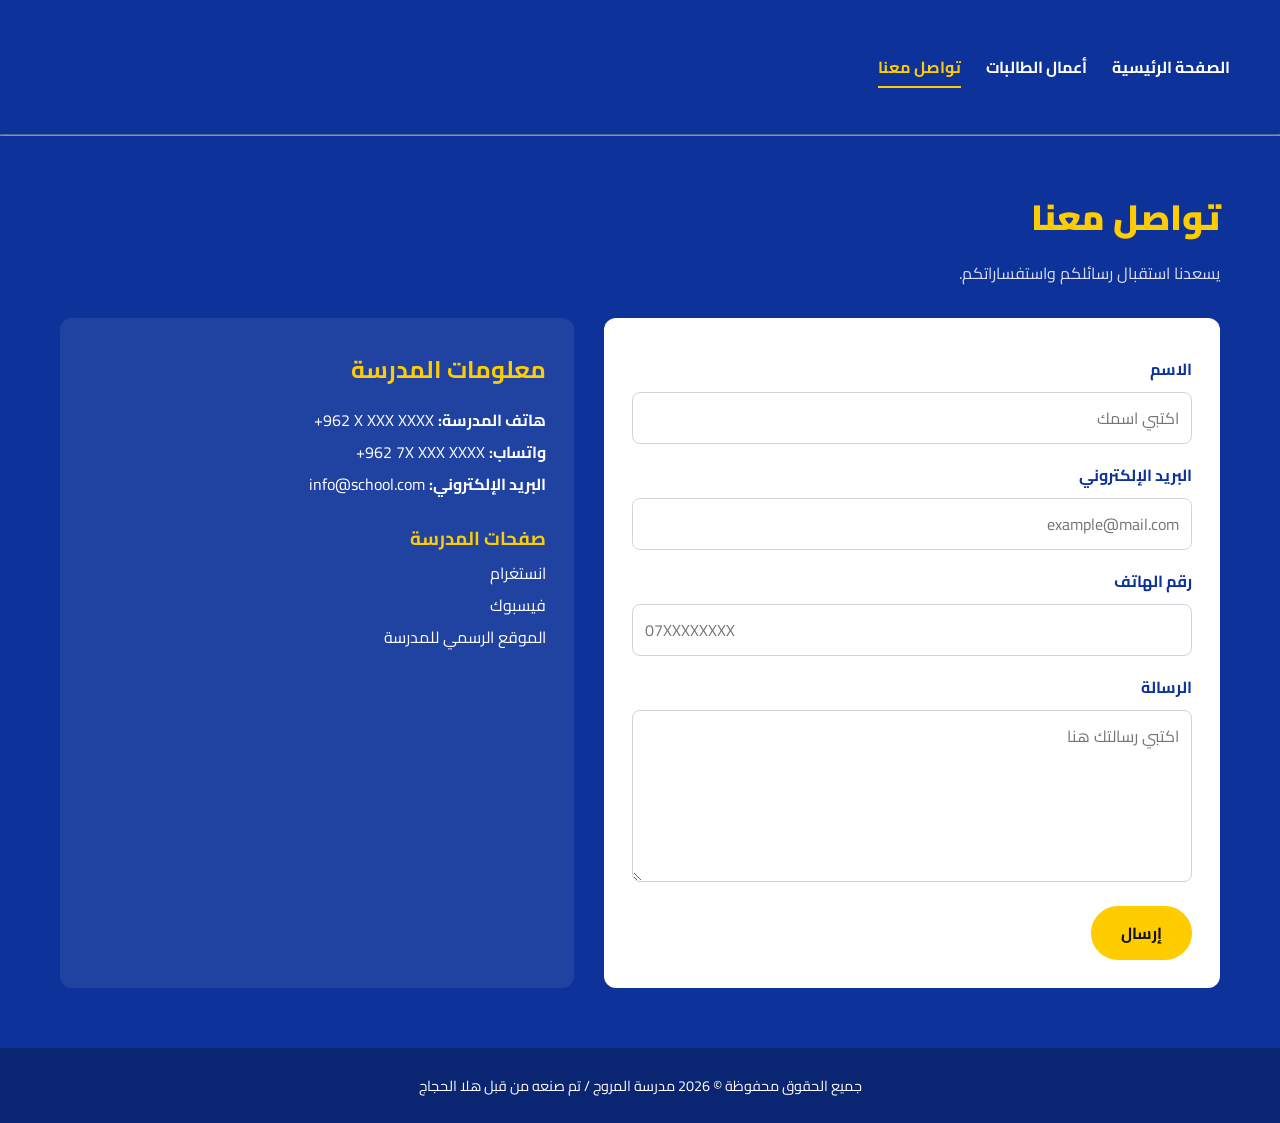
<file: contact.html>
<!DOCTYPE html>
<html lang="ar" dir="rtl">
<head>
    <meta charset="UTF-8">
    <meta name="viewport" content="width=device-width, initial-scale=1.0">
    <link rel="stylesheet" href="styles.css">
    <title>تواصل معنا</title>
</head>

<body>

<header>
    <nav class="stylebar">
        <ul>
            <li><a href="index.html">الصفحة الرئيسية</a></li>
            <li><a href="works.html">أعمال الطالبات</a></li>
            <li><a href="contact.html" class="active">تواصل معنا</a></li>
        </ul>
    </nav>
</header>
<hr>

<main class="page">

    <h1>تواصل معنا</h1>
    <p class="section-intro">يسعدنا استقبال رسائلكم واستفساراتكم.</p>

    <div class="contact-layout">

        <!-- ===== نموذج التواصل ===== -->
        <!--
            action: هنا يوضع لاحقاً رابط خدمة إرسال الإيميل أو الإيميل نفسه.
            method="POST": طريقة إرسال البيانات.
        -->
        <form class="contact-form" action="ضعي-رابط-الإرسال-هنا" method="POST">

            <label for="name">الاسم</label>
            <input type="text" id="name" name="name" placeholder="اكتبي اسمك" required>

            <label for="email">البريد الإلكتروني</label>
            <input type="email" id="email" name="email" placeholder="example@mail.com" required>

            <label for="phone">رقم الهاتف</label>
            <input type="tel" id="phone" name="phone" placeholder="07XXXXXXXX">

            <label for="message">الرسالة</label>
            <textarea id="message" name="message" rows="5" placeholder="اكتبي رسالتك هنا" required></textarea>

            <button type="submit" class="btn">إرسال</button>
        </form>

        <!-- ===== معلومات المدرسة ===== -->
        <aside class="contact-info">
            <h2>معلومات المدرسة</h2>

            <!-- غيّري الأرقام والروابط بالمعلومات الحقيقية -->
            <p><strong>هاتف المدرسة:</strong> <span dir="ltr">+962 X XXX XXXX</span></p>
            <p><strong>واتساب:</strong> <span dir="ltr">+962 7X XXX XXXX</span></p>
            <p><strong>البريد الإلكتروني:</strong> <span dir="ltr">info@school.com</span></p>

            <h3>صفحات المدرسة</h3>
            <ul class="social-links">
                <li><a href="#" target="_blank">انستغرام</a></li>
                <li><a href="#" target="_blank">فيسبوك</a></li>
                <li><a href="#" target="_blank">الموقع الرسمي للمدرسة</a></li>
            </ul>
        </aside>

    </div>
</main>

<footer class="site-footer">
    <p>جميع الحقوق محفوظة © 2026 مدرسة المروج / تم صنعه من قبل هلا الحجاج</p>
</footer>

</body>
</html>
</file>
<file: styles.css>
@import url('https://fonts.googleapis.com/css2?family=Cairo:wght@400;700;900&display=swap');

/* =====================================================
   1) الخط: خط Cairo من Google Fonts يدعم العربية.
      لتغيير الخط: بدّلي كلمة Cairo (هنا وفي السطر
      font-family بالأسفل) باسم خط آخر مثل Tajawal.
   ===================================================== */
@import url('https://fonts.googleapis.com/css2?family=Cairo:wght@400;700;900&display=swap');


/* =====================================================
   2) إعدادات عامة تنطبق على كل عناصر الصفحة
   ===================================================== */
* {
    margin: 0;                  /* إلغاء المسافات الافتراضية للمتصفح */
    padding: 0;
    box-sizing: border-box;     /* يجعل حساب العرض والحشو أسهل */
    scroll-behavior: smooth;    /* تمرير ناعم عند الضغط على الروابط */
    font-family: 'Cairo', sans-serif;
}

body {
    background-color: #0d3299;  /* لون خلفية الموقع (الأزرق): غيّريه من هنا */
    color: #ffffff;             /* لون النص الافتراضي (أبيض) */
    direction: rtl;             /* الاتجاه من اليمين لليسار */
    text-align: right;
}


/* =====================================================
   3) الشريط العلوي (القائمة)
   ===================================================== */
header {
    display: flex;
    justify-content: flex-start;   /* يبدأ من اليمين */
    align-items: center;
    width: 100%;
    max-width: 1200px;
    padding: 20px 50px;            /* الحشو الداخلي: أعلى/أسفل 20 ويمين/يسار 50 */
    margin: 2rem 0;                /* المسافة فوق وتحت الشريط */
}

/* حجم لوجو المدرسة إن أضفتِه (الكود في HTML معلّق افتراضياً) */
.logo {
    height: 60px;
    margin-left: 30px;             /* مسافة بين اللوجو والقائمة */
}

.stylebar ul {
    list-style: none;              /* إخفاء النقاط */
    display: flex;                 /* ترتيب الروابط بجانب بعض */
    flex-wrap: wrap;               /* نزول الروابط لسطر جديد في الشاشات الصغيرة */
    gap: 25px;                     /* المسافة بين الروابط */
}

.stylebar a {
    text-decoration: none;         /* إزالة الخط تحت الرابط */
    color: #ffffff;
    font-weight: 700;
    padding-bottom: 4px;
    border-bottom: 2px solid transparent;
}

/* عند مرور الماوس على الرابط */
.stylebar a:hover {
    color: #ffcc00;                /* الأصفر: لون التمييز في الموقع */
}

/* الصفحة التي أنتِ فيها حالياً (class="active" في HTML) */
.stylebar a.active {
    color: #ffcc00;
    border-bottom-color: #ffcc00;  /* خط أصفر تحت الرابط */
}

/* الخط الفاصل تحت الشريط */
hr {
    opacity: 50%;
}


/* =====================================================
   4) الصفحة الرئيسية
   ===================================================== */
.main {
    display: flex;
    flex-direction: column;        /* العناصر فوق بعضها */
    align-items: center;           /* في المنتصف */
    max-width: 1200px;
    margin: 4rem auto 0;           /* auto يوسّط المحتوى في الصفحة */
    padding: 0 20px;
    text-align: center;
}

.mainsup {
    display: flex;
    flex-direction: column;
    align-items: center;
}

.main h1 {
    font-size: 2.5rem;             /* حجم عنوان المدرسة */
    font-weight: 900;
}

.main p {
    margin: 2rem 0;
    max-width: 800px;              /* عرض الفقرة (حتى لا تمتد كثيراً) */
    line-height: 1.9;              /* المسافة بين الأسطر */
}

.about {
    margin-top: 3rem;
}

/* صورة الصفحة الرئيسية */
.image {
    max-width: 100%;               /* لا تتجاوز عرض الشاشة */
    border-radius: 12px;           /* زوايا دائرية */
}


/* =====================================================
   5) الصفحات الداخلية (الأعمال، الأقسام، التواصل)
   ===================================================== */
.page {
    max-width: 1200px;
    margin: 3rem auto 0;
    padding: 0 20px 60px;
}

.page h1 {
    font-size: 2.2rem;
    font-weight: 900;
    color: #ffcc00;                /* لون عنوان الصفحة */
}

.section-intro {
    margin: 8px 0 30px;
    opacity: 0.85;                 /* شفافية خفيفة للنص التوضيحي */
}

/* رابط "العودة إلى أعمال الطالبات" */
.back-link {
    display: inline-block;
    margin-bottom: 20px;
    color: #ffffff;
    text-decoration: none;
    opacity: 0.85;
}

.back-link:hover {
    color: #ffcc00;
    opacity: 1;
}


/* =====================================================
   6) الأزرار (تستعمل في الرئيسية والأعمال والنموذج)
   ===================================================== */
.btn {
    display: inline-block;
    background: #ffcc00;           /* لون الزر */
    color: #111111;                /* لون كتابة الزر */
    border: 2px solid #ffcc00;
    border-radius: 999px;          /* شكل بيضاوي */
    padding: 10px 28px;
    font-size: 1rem;
    font-weight: 700;
    text-decoration: none;
    cursor: pointer;               /* مؤشر اليد عند المرور */
    transition: transform 0.15s ease, background 0.15s ease;
}

.btn:hover {
    transform: translateY(-2px);   /* يرتفع الزر قليلاً عند المرور */
    background: #ffd84d;
}


/* =====================================================
   7) شبكة البطاقات (الأقسام والمشاريع)
   ===================================================== */
.grid {
    display: grid;
    /* أعمدة تتكيّف تلقائياً: كل بطاقة 280px على الأقل.
       لتكبير البطاقات زيدي الرقم 280 */
    grid-template-columns: repeat(auto-fill, minmax(280px, 1fr));
    gap: 24px;                     /* المسافة بين البطاقات */
}

.card {
    background: #ffffff;           /* خلفية البطاقة */
    color: #1f2937;                /* لون النص داخلها */
    border-radius: 12px;
    overflow: hidden;              /* يقصّ الصورة عند الزوايا الدائرية */
    box-shadow: 0 4px 14px rgba(0, 0, 0, 0.25);
    transition: transform 0.2s ease;
}

.card:hover {
    transform: translateY(-5px);   /* ترتفع البطاقة عند المرور */
}

.card img {
    display: block;
    width: 100%;
    height: 220px;                 /* ارتفاع الصورة: غيّريه كما تريدين */
    object-fit: cover;             /* قصّ الصورة لتملأ المساحة دون تشويه */
    background: #d1d5db;           /* مربع رمادي يظهر حتى تضيفي الصور */
}

.card-body {
    padding: 18px;                 /* المسافة داخل البطاقة تحت الصورة */
}

.card-body h3 {
    color: #0d3299;                /* لون اسم المشروع أو القسم */
    margin-bottom: 6px;
}

.card-body p {
    margin-bottom: 12px;
}

.student {
    color: #6b7280;                /* لون اسم الطالبة (رمادي) */
    font-size: 0.95rem;
}


/* =====================================================
   8) صفحة تواصل معنا
   ===================================================== */
.contact-layout {
    display: grid;
    grid-template-columns: 1.2fr 1fr;   /* النموذج أعرض قليلاً من المعلومات */
    gap: 30px;
}

/* نموذج التواصل */
.contact-form {
    background: #ffffff;
    color: #1f2937;
    padding: 28px;
    border-radius: 12px;
    display: flex;
    flex-direction: column;        /* الحقول فوق بعضها */
    gap: 8px;
}

.contact-form label {
    font-weight: 700;
    color: #0d3299;
    margin-top: 8px;
}

/* حقول الكتابة (الاسم، الإيميل، الهاتف، الرسالة) */
.contact-form input,
.contact-form textarea {
    width: 100%;
    padding: 10px 12px;
    border: 1px solid #d1d5db;
    border-radius: 8px;
    font-size: 1rem;
}

/* عند الضغط داخل الحقل */
.contact-form input:focus,
.contact-form textarea:focus {
    outline: 2px solid #ffcc00;
    border-color: #ffcc00;
}

.contact-form textarea {
    resize: vertical;              /* السماح بتكبير الخانة للأسفل فقط */
}

.contact-form .btn {
    margin-top: 16px;
    align-self: flex-start;        /* الزر في بداية السطر وليس ممتداً */
}

/* معلومات المدرسة (بجانب النموذج) */
.contact-info {
    background: rgba(255, 255, 255, 0.08);   /* خلفية شفافة خفيفة */
    padding: 28px;
    border-radius: 12px;
    line-height: 2;
}

.contact-info h2 {
    color: #ffcc00;
    margin-bottom: 10px;
}

.contact-info h3 {
    margin-top: 20px;
    color: #ffcc00;
}

/* روابط صفحات المدرسة */
.social-links {
    list-style: none;
}

.social-links a {
    color: #ffffff;
    text-decoration: none;
}

.social-links a:hover {
    color: #ffcc00;
}


/* =====================================================
   9) التذييل (أسفل كل صفحة)
   ===================================================== */
.site-footer {
    text-align: center;
    padding: 24px 0;
    background: rgba(0, 0, 0, 0.25);
    font-size: 0.9rem;
}


/* =====================================================
   10) الهاتف والشاشات الصغيرة
       (تعمل فقط عندما يقل عرض الشاشة عن 700px)
   ===================================================== */
@media (max-width: 700px) {

    header {
        padding: 10px 20px;
    }

    .stylebar ul {
        gap: 14px;
    }

    .main h1 {
        font-size: 1.8rem;
    }

    /* النموذج والمعلومات يصبحان فوق بعضهما بدل جنباً إلى جنب */
    .contact-layout {
        grid-template-columns: 1fr;
    }
}

@media (max-width: 1023px) {
/* =====================================================
   10) التجاوب مع كل أحجام الشاشات (Responsive)

   كيف يعمل؟
   - max-width: 992px  تعني "عندما يكون عرض الشاشة 992px أو أقل".
   - الترتيب مهم: من الشاشة الأكبر إلى الأصغر، لأن الأصغر
     يلغي ويعدّل ما قبله. لا تغيّري الترتيب.
   - داخل كل قسم نكتب فقط ما يختلف عن الشكل الأساسي.
   ===================================================== */


/* ---------- أ) الشاشات الكبيرة جداً: 1400px فأكثر ----------
   الأجهزة: شاشات الكمبيوتر الكبيرة (1440 و1920)
   الوظيفة: توسيع الموقع قليلاً وتكبير الخط حتى لا يبدو صغيراً */
@media (min-width: 1400px) {
    header,
    .main,
    .page,
    .work-section {
        max-width: 1320px;      /* عرض المحتوى الأقصى (كان 1200) */
    }

    .main h1 {
        font-size: 3rem;        /* عنوان أكبر */
    }

    .card img {
        height: 260px;          /* صور أطول للبطاقات */
    }
}


/* ---------- ب) اللابتوب الصغير: 1200px فأقل ----------
   الأجهزة: لابتوبات بعرض 1280 إلى 1366
   الوظيفة: تقليل الحشو الجانبي قليلاً */
@media (max-width: 1200px) {
    header {
        padding: 20px 30px;     /* كان 50px يميناً ويساراً */
    }

    .main h1 {
        font-size: 2.3rem;
    }
}


/* ---------- ج) التابلت الأفقي: 992px فأقل ----------
   الأجهزة: آيباد أفقي (حوالي 1024)، لابتوبات صغيرة جداً
   الوظيفة: جعل البطاقات أصغر لتناسب 2 إلى 3 في السطر */
@media (max-width: 992px) {
    .grid {
        grid-template-columns: repeat(auto-fill, minmax(240px, 1fr));
        gap: 20px;
    }

    .contact-layout {
        gap: 20px;
    }

    .main p {
        max-width: 90%;         /* الفقرة تأخذ مساحة أكبر نسبياً */
    }
}


/* ---------- د) التابلت العمودي: 768px فأقل ----------
   الأجهزة: آيباد وتابلت عمودي (حوالي 768 إلى 834)
   الوظيفة: النموذج ومعلومات المدرسة يصبحان فوق بعضهما،
            وتصغير الشريط والعناوين */
@media (max-width: 768px) {
    header {
        padding: 15px 20px;
        margin: 1rem 0;
    }

    .stylebar ul {
        gap: 18px;
    }

    .main {
        margin-top: 2.5rem;
    }

    .main h1,
    .page h1 {
        font-size: 2rem;
    }

    /* العمود الواحد بدل عمودين في صفحة التواصل */
    .contact-layout {
        grid-template-columns: 1fr;
    }

    .page {
        margin-top: 2rem;
    }
}


/* ---------- هـ) الجوالات الكبيرة: 576px فأقل ----------
   الأجهزة: جوالات كبيرة (حوالي 430 إلى 576)، أو الجوال وهو أفقي
   الوظيفة: بطاقة واحدة في كل سطر، وقائمة في المنتصف */
@media (max-width: 576px) {
    header {
        justify-content: center;   /* القائمة في منتصف الشاشة */
        padding: 12px 10px;
    }

    .stylebar ul {
        justify-content: center;
        gap: 14px;
        font-size: 0.95rem;
    }

    /* بطاقة واحدة في كل سطر */
    .grid {
        grid-template-columns: 1fr;
    }

    .card img {
        height: 200px;
    }

    .main h1,
    .page h1 {
        font-size: 1.7rem;
    }

    .section-intro {
        margin-bottom: 20px;
    }

    .contact-form,
    .contact-info {
        padding: 20px;             /* حشو أقل داخل النموذج */
    }

    /* زر النموذج بعرض كامل ليسهل الضغط عليه */
    .contact-form .btn {
        align-self: stretch;
        text-align: center;
    }
}


/* ---------- و) الجوالات المتوسطة: 480px فأقل ----------
   الأجهزة: iPhone وPixel وأغلب الجوالات (حوالي 390 إلى 430)
   الوظيفة: تصغير الخطوط والمسافات قليلاً */
@media (max-width: 480px) {
    .main,
    .page {
        padding-left: 14px;
        padding-right: 14px;
    }

    .main h1,
    .page h1 {
        font-size: 1.5rem;
    }

    .main p {
        font-size: 0.95rem;
        line-height: 1.8;
    }

    .btn {
        padding: 10px 22px;
        font-size: 0.95rem;
    }
}


/* ---------- ز) الجوالات الصغيرة: 380px فأقل ----------
   الأجهزة: iPhone SE وبعض جوالات Samsung الصغيرة (حوالي 360 إلى 375)
   الوظيفة: أصغر مسافات وخطوط حتى لا يخرج شيء عن الشاشة */
@media (max-width: 380px) {
    .stylebar ul {
        gap: 10px;
        font-size: 0.85rem;
    }

    .main h1,
    .page h1 {
        font-size: 1.35rem;
    }

    .card img {
        height: 170px;
    }

    .card-body {
        padding: 14px;
    }
}


/* ---------- ح) الجوال في الوضع الأفقي (قليل الارتفاع) ----------
   الأجهزة: أي جوال عند تدويره أفقياً
   الوظيفة: تقليل المسافات الرأسية لأن الارتفاع صغير */
@media (max-height: 500px) and (orientation: landscape) {
    header {
        margin: 0.5rem 0;
    }

    .main {
        margin-top: 1.5rem;
    }
}


/* ---------- ط) شاشات اللمس ----------
   الأجهزة: الجوالات والتابلت (لا يوجد ماوس)
   الوظيفة: إلغاء حركة الارتفاع عند "المرور" لأنها تعلق
            على الشاشات اللمسية بعد الضغط */
@media (hover: none) {
    .card:hover,
    .btn:hover {
        transform: none;
    }
}
</file>
